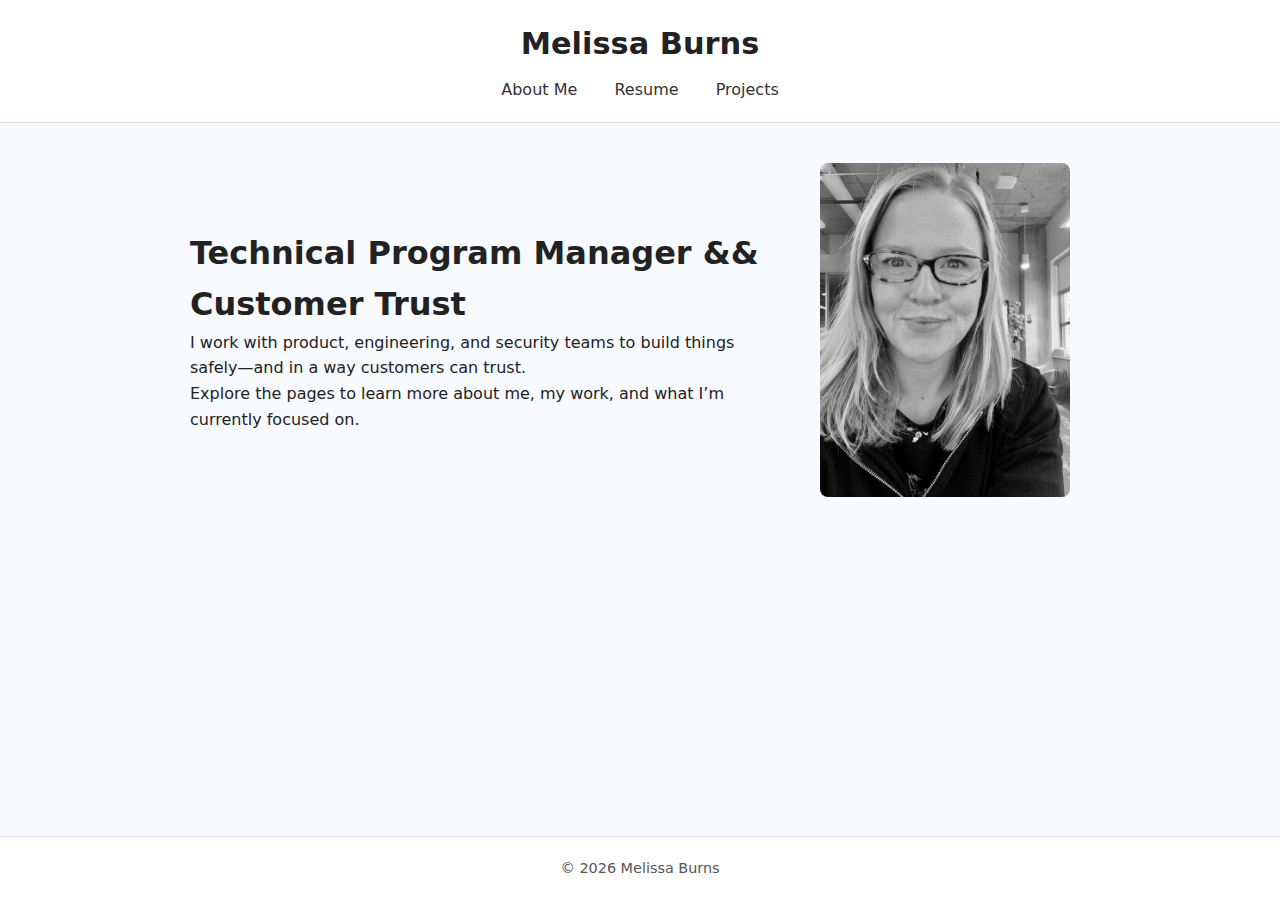
<file: index.html>
<!DOCTYPE html>
<html lang="en">
<head>
    <meta charset="UTF-8">
    <meta name="viewport" content="width=device-width, initial-scale=1.0">
    <title>Burns Security Labs Website</title>
    <link rel="stylesheet" href="style.css">
</head>
<body>
  <header>
   <h1>Melissa Burns</h1>
    <nav>
      <a href="about.html">About Me</a>
      <a href="resume.html">Resume</a>
      <a href="work.html">Projects</a>
    </nav>
  </header>

<main>
  <section class="layout">
    <div class="text">
     <h1>Technical Program Manager && Customer Trust</h1>
     <p>I work with product, engineering, and security teams to build things safely—and in a way customers can trust.</p>
      <p>Explore the pages to learn more about me, my work, and what I’m currently focused on.</p>
    </div>

    <div class="image">
      <img src="melissa1.jpg" alt="Melissa Burns">
    </div>
  </section>
</main>


  <footer>
    <p>© 2026 Melissa Burns</p>
  </footer>
</body>
</html>
</file>
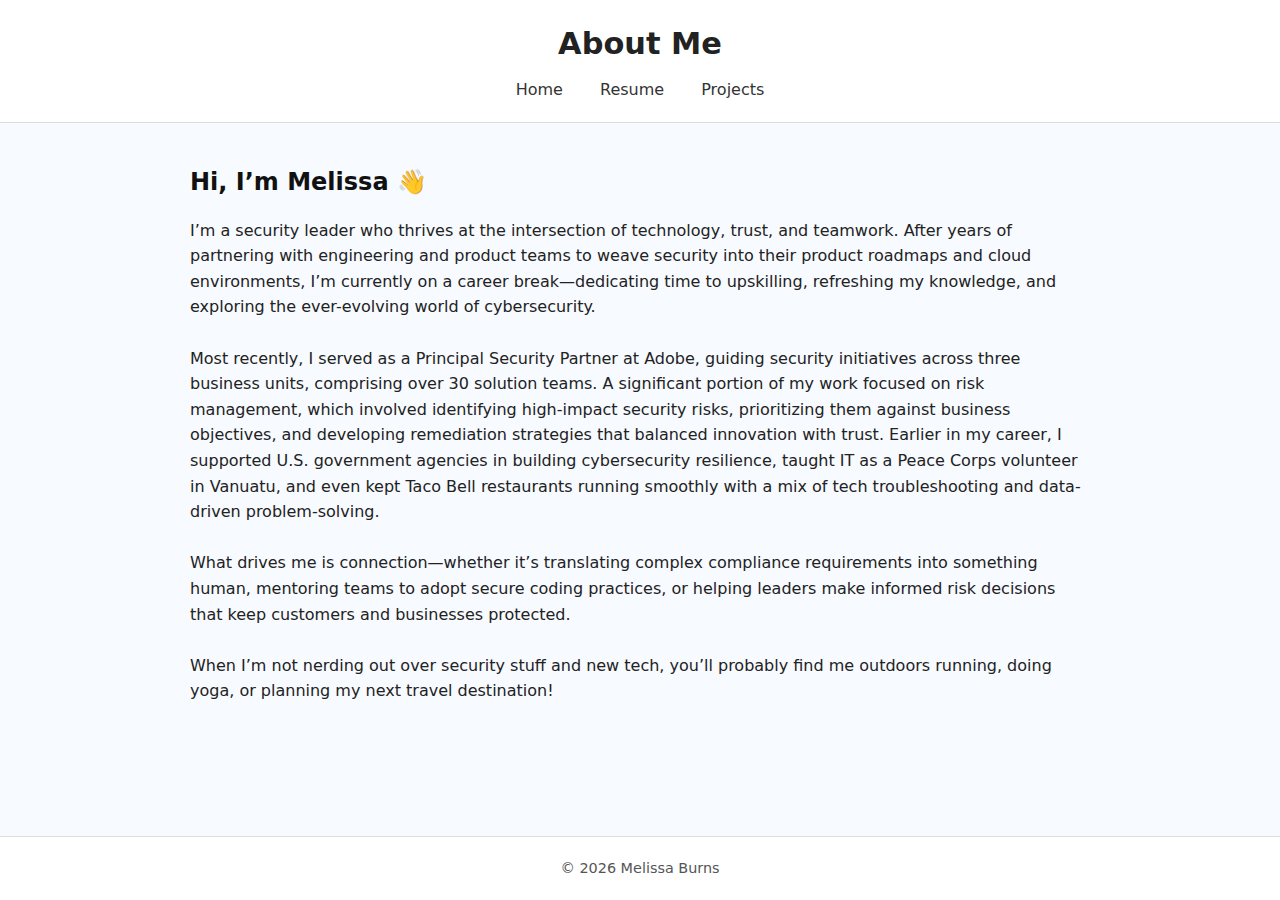
<file: about.html>
<!DOCTYPE html>
<html lang="en">
<head>
  <meta charset="UTF-8">
  <meta name="viewport" content="width=device-width, initial-scale=1.0">
  <title>Burns Security Labs Website</title>
  <link rel="stylesheet" href="style.css">
</head>
<body>
  <header>
    <h1>About Me</h1>
    <nav>
      <a href="index.html">Home</a>
      <a href="resume.html">Resume</a>
      <a href="work.html">Projects</a>
    </nav>
  </header>

  <main>
    <section>
      <h2>Hi, I’m Melissa 👋</h2>
      <p>I’m a security leader who thrives at the intersection of technology, trust, and teamwork. After years of partnering with engineering and product teams to weave security into their product roadmaps and cloud environments, I’m currently on a career break—dedicating time to upskilling, refreshing my knowledge, and exploring the ever-evolving world of cybersecurity.
        <br><br>Most recently, I served as a Principal Security Partner at Adobe, guiding security initiatives across three business units, comprising over 30 solution teams. A significant portion of my work focused on risk management, which involved identifying high-impact security risks, prioritizing them against business objectives, and developing remediation strategies that balanced innovation with trust. Earlier in my career, I supported U.S. government agencies in building cybersecurity resilience, taught IT as a Peace Corps volunteer in Vanuatu, and even kept Taco Bell restaurants running smoothly with a mix of tech troubleshooting and data-driven problem-solving.
        <br><br>What drives me is connection—whether it’s translating complex compliance requirements into something human, mentoring teams to adopt secure coding practices, or helping leaders make informed risk decisions that keep customers and businesses protected.
        <br><br>When I’m not nerding out over security stuff and new tech, you’ll probably find me outdoors running, doing yoga, or planning my next travel destination!</p>
    </section>
  </main>

  <footer>
    <p>© 2026 Melissa Burns</p>
  </footer>
</body>
</html>
</file>
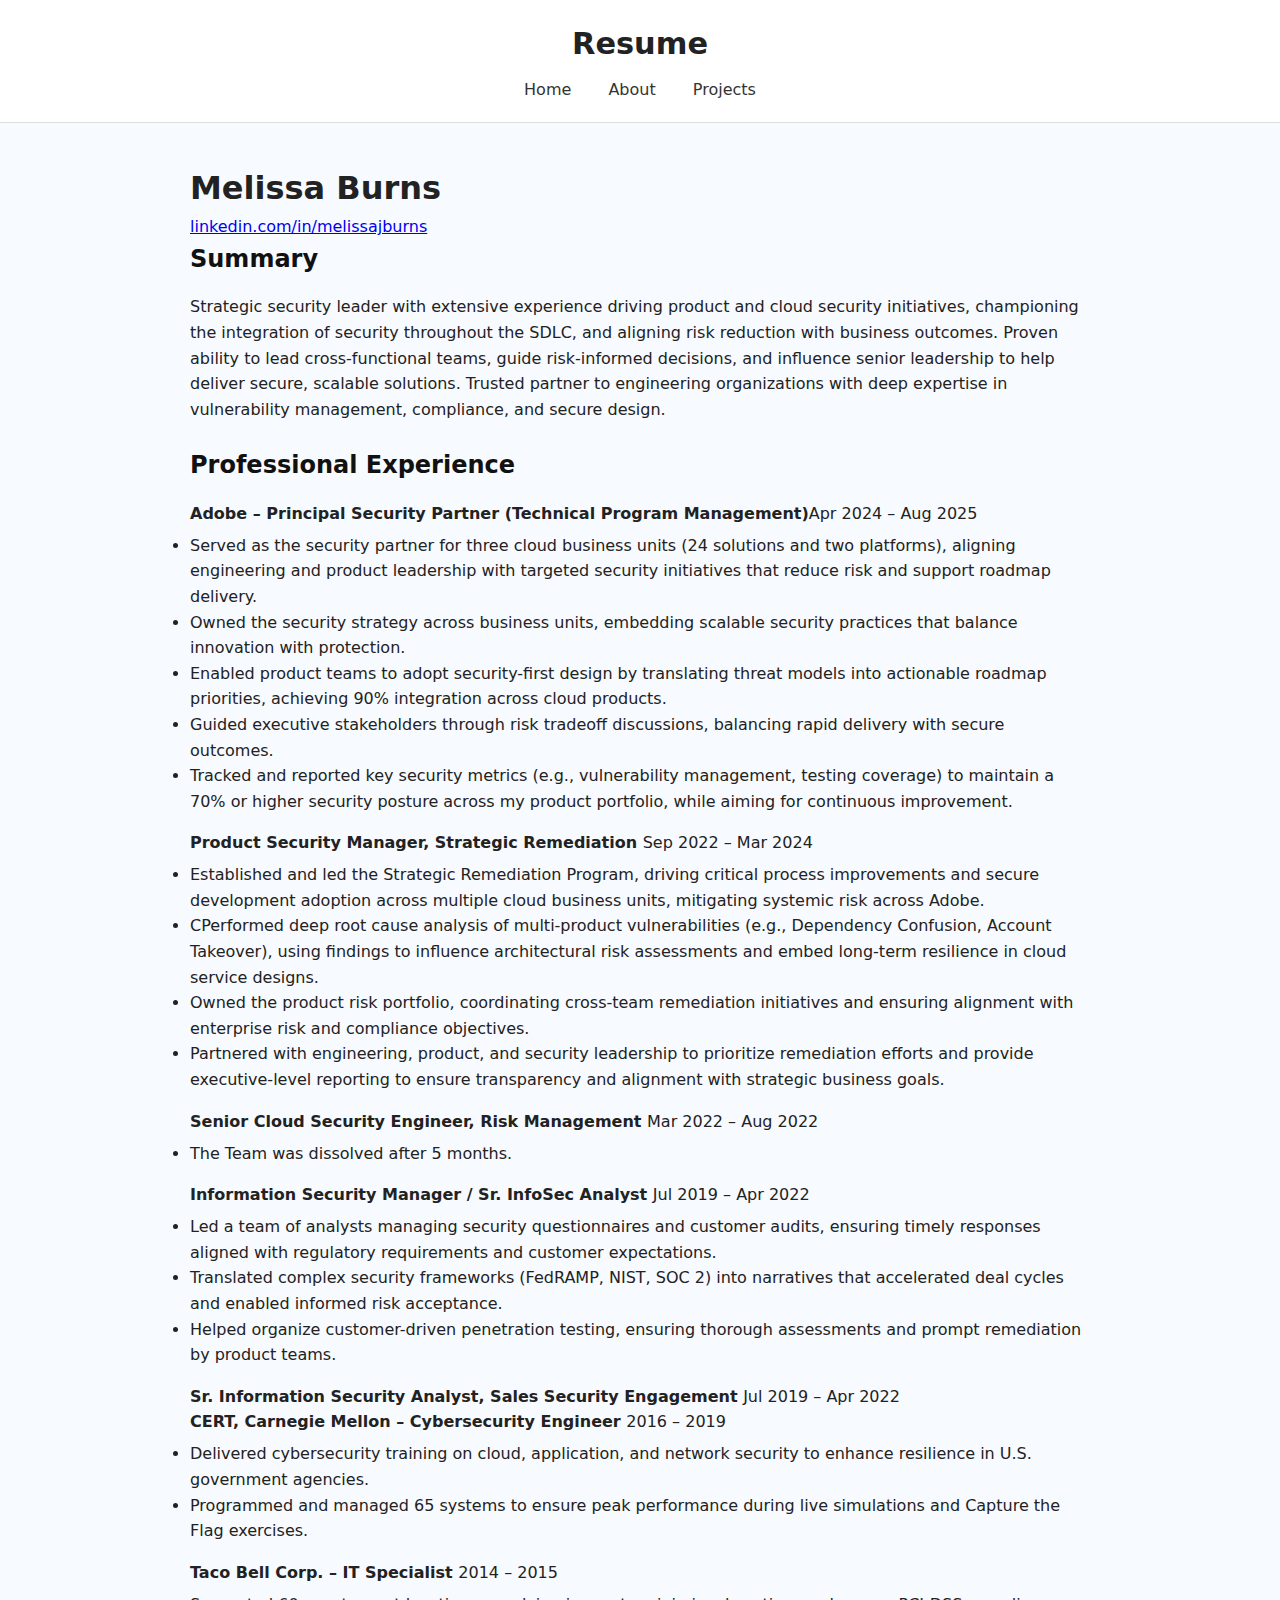
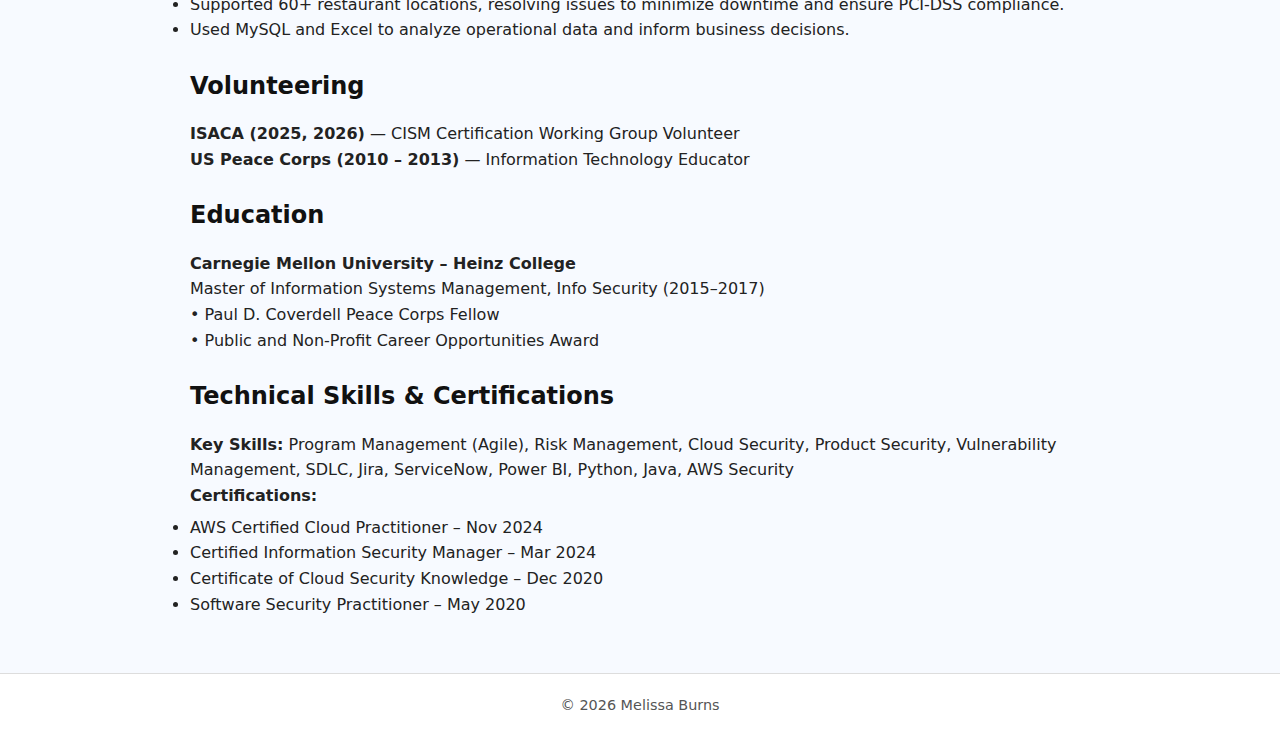
<file: resume.html>
<!DOCTYPE html>
<html lang="en">
<head>
  <meta charset="UTF-8">
  <meta name="viewport" content="width=device-width, initial-scale=1.0">
  <title>Burns Security Labs Website</title>
  <link rel="stylesheet" href="style.css">
</head>
<body>
  <header>
    <h1>Resume</h1>
    <nav>
      <a href="index.html">Home</a>
      <a href="about.html">About</a>
      <a href="work.html">Projects</a>
    </nav>
  </header>

  <main>
    <h1>Melissa Burns</h1>
  <p><a href="https://www.linkedin.com/in/melissajburns" target="_blank">linkedin.com/in/melissajburns</a></p>

  <div class="section">
    <h2>Summary</h2>
    <p>Strategic security leader with extensive experience driving product and cloud security initiatives, championing the integration of security throughout the SDLC, and aligning risk reduction with business outcomes. Proven ability to lead cross-functional teams, guide risk-informed decisions, and influence senior leadership to help deliver secure, scalable solutions. Trusted partner to engineering organizations with deep expertise in vulnerability management, compliance, and secure design.</p>
  </div>

  <div class="section">
    <h2>Professional Experience</h2>

    <p class="job-title"><strong>Adobe – Principal Security Partner (Technical Program Management)</strong><span class="date">Apr 2024 – Aug 2025</span></p>
    <div class="clear"></div>
    <ul>
      <li>Served as the security partner for three cloud business units (24 solutions and two platforms), aligning engineering and product leadership with targeted security initiatives that reduce risk and support roadmap delivery.</li>
      <li>Owned the security strategy across business units, embedding scalable security practices that balance innovation with protection.</li>
      <li>Enabled product teams to adopt security-first design by translating threat models into actionable roadmap priorities, achieving 90% integration across cloud products.</li>
      <li>Guided executive stakeholders through risk tradeoff discussions, balancing rapid delivery with secure outcomes.</li>
      <li>Tracked and reported key security metrics (e.g., vulnerability management, testing coverage) to maintain a 70% or higher security posture across my product portfolio, while aiming for continuous improvement.</li>
    </ul>

    <p class="job-title"><Strong>Product Security Manager, Strategic Remediation </Strong><span class="date">Sep 2022 – Mar 2024</span></p>
    <div class="clear"></div>
    <ul>
      <li>Established and led the Strategic Remediation Program, driving critical process improvements and secure development adoption across multiple cloud business units, mitigating systemic risk across Adobe.</li>
      <li>CPerformed deep root cause analysis of multi-product vulnerabilities (e.g., Dependency Confusion, Account Takeover), using findings to influence architectural risk assessments and embed long-term resilience in cloud service designs.</li>
      <li>Owned the product risk portfolio, coordinating cross-team remediation initiatives and ensuring alignment with enterprise risk and compliance objectives.</li>
      <li>Partnered with engineering, product, and security leadership to prioritize remediation efforts and provide executive-level reporting to ensure transparency and alignment with strategic business goals.</li>
    </ul>

    <p class="job-title"><Strong>Senior Cloud Security Engineer, Risk Management </Strong><span class="date">Mar 2022 – Aug 2022</span></p>
    <div class="clear"></div>
    <ul>
      <li> The Team was dissolved after 5 months.</li>
    </ul>

    <p class="job-title"><Strong>Information Security Manager / Sr. InfoSec Analyst </Strong><span class="date">Jul 2019 – Apr 2022</span></p>
    <div class="clear"></div>
    <ul>
      <li>Led a team of analysts managing security questionnaires and customer audits, ensuring timely responses aligned with regulatory requirements and customer expectations.</li>
      <li>Translated complex security frameworks (FedRAMP, NIST, SOC 2) into narratives that accelerated deal cycles and enabled informed risk acceptance.</li>
      <li>Helped organize customer-driven penetration testing, ensuring thorough assessments and prompt remediation by product teams.</li>
    </ul>

    <p class="job-title"><Strong>Sr. Information Security Analyst, Sales Security Engagement </Strong><span class="date">Jul 2019 – Apr 2022</span></p>

    <p class="job-title"><Strong>CERT, Carnegie Mellon – Cybersecurity Engineer </Strong><span class="date">2016 – 2019</span></p>
    <ul>
      <li>Delivered cybersecurity training on cloud, application, and network security to enhance resilience in U.S. government agencies.</li>
      <li>Programmed and managed 65 systems to ensure peak performance during live simulations and Capture the Flag exercises.</li>
    </ul>

    <p class="job-title"><Strong>Taco Bell Corp. – IT Specialist </Strong><span class="date">2014 – 2015</span></p>
    <ul>
      <li>Supported 60+ restaurant locations, resolving issues to minimize downtime and ensure PCI-DSS compliance.</li>
      <li>Used MySQL and Excel to analyze operational data and inform business decisions.</li>
    </ul>
  </div>

  <div class="section">
    <h2>Volunteering</h2>
    <p><strong>ISACA (2025, 2026)</strong> — CISM Certification Working Group Volunteer</p>
    <p><strong>US Peace Corps (2010 – 2013)</strong> — Information Technology Educator</p>
   </div> 

  <div class="section">
    <h2>Education</h2>
    <p><strong>Carnegie Mellon University – Heinz College</strong><br />
    Master of Information Systems Management, Info Security (2015–2017)<br />
    • Paul D. Coverdell Peace Corps Fellow<br />
    • Public and Non-Profit Career Opportunities Award</p>
  </div>

  <div class="section">
    <h2>Technical Skills & Certifications</h2>
    <p><strong>Key Skills:</strong> Program Management (Agile), Risk Management, Cloud Security, Product Security, Vulnerability Management, SDLC, Jira, ServiceNow, Power BI, Python, Java, AWS Security</p>
    <p><strong>Certifications:</strong></p>
    <ul>
      <li>AWS Certified Cloud Practitioner – Nov 2024</li>
      <li>Certified Information Security Manager – Mar 2024</li>
      <li>Certificate of Cloud Security Knowledge – Dec 2020</li>
      <li>Software Security Practitioner – May 2020</li>
    </ul>
  </div>
  </main>

  <footer>
    <p>© 2026 Melissa Burns</p>
  </footer>
</body>
</html>
</file>
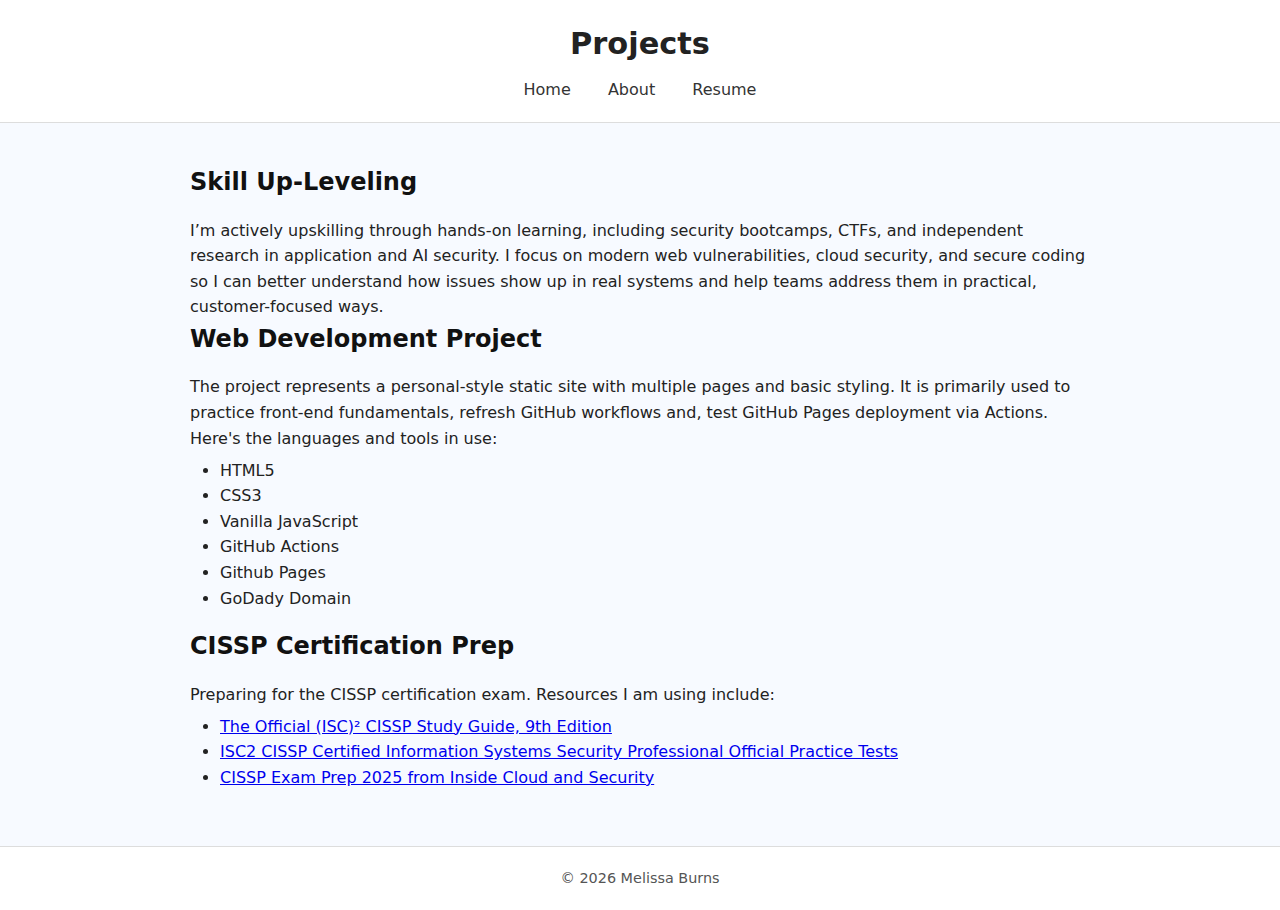
<file: work.html>
<!DOCTYPE html>
<html lang="en">
<head>
  <meta charset="UTF-8">
  <meta name="viewport" content="width=device-width, initial-scale=1.0">
  <title>Burns Security Labs Website</title>
  <link rel="stylesheet" href="style.css">
</head>
<body>
  <header>
    <h1>Projects</h1>
    <nav>
      <a href="index.html">Home</a>
      <a href="about.html">About</a>
      <a href="resume.html">Resume</a>
    </nav>
  </header>

  <main>
    <section>
      <h2>Skill Up-Leveling</h2>
      <p>I’m actively upskilling through hands-on learning, including security bootcamps, 
        CTFs, and independent research in application and AI security.
         I focus on modern web vulnerabilities, cloud security, and secure coding so I can better 
         understand how issues show up in real systems and help teams address them in practical, 
         customer-focused ways.</p>
    </section>
    <section>
      <h2>Web Development Project</h2>
      <p>The project represents a personal-style static site with multiple pages and basic styling. It is primarily used to practice front-end fundamentals, refresh GitHub workflows
          and, test GitHub Pages deployment via Actions. Here's the languages and tools in use:</p>
      <ul>
        <li style="margin-left: 30px;">HTML5</li>
        <li style="margin-left: 30px;">CSS3</li>
        <li style="margin-left: 30px;">Vanilla JavaScript</li>
        <li style="margin-left: 30px;">GitHub Actions</li>
        <li style="margin-left: 30px;">Github Pages</li>
        <li style="margin-left: 30px;">GoDady Domain</li>
</ul>
    </section>
    <section>
      <h2>CISSP Certification Prep</h2>
      <p>Preparing for the CISSP certification exam. Resources I am using include:
        <ul>
          <li style="margin-left: 30px;">
            <a href="https://www.amazon.com/Certified-Information-Security-Professional-Official/dp/1119786231" target="_blank" rel="noopener noreferrer"> The Official (ISC)² CISSP Study Guide, 9th Edition
            </a>
          </li> 
          <li style="margin-left: 30px;"> 
            <a href="https://www.amazon.com/Certified-Information-Security-Professional-Official-ebook/dp/B0D6J8PYZK/ref=tmm_kin_swatch_0" target="_blank" rel="noopener noreferrer"> ISC2 CISSP Certified Information Systems Security Professional Official Practice Tests
            </a>
          </li>
          <li style="margin-left: 30px;"> 
            <a href="https://www.youtube.com/watch?v=aLIFzIBNM_8&list=PL7XJSuT7Dq_XPK_qmYMqfiBjbtHJRWigD" target="_blank" rel="noopener noreferrer"> CISSP Exam Prep 2025 from Inside Cloud and Security
            </a>
          </li>
      </p>
    </section>

  </main>

  <footer>
    <p>© 2026 Melissa Burns</p>
  </footer>
</body>
</html>
</file>
<file: style.css>
/* ===== RESET ===== */
body, h1, h2, h3, p, ul, li {
  margin: 0;
  padding: 0;
}

/* ===== PAGE LAYOUT ===== */
body {
  font-family: system-ui, -apple-system, BlinkMacSystemFont, "Segoe UI", sans-serif;
  line-height: 1.6;
  color: #222;
  background-color: #f7faff;
  display: flex;
  flex-direction: column;
  min-height: 100vh;
}

/* ===== HEADER ===== */
header {
  background: #fff;
  border-bottom: 1px solid #ddd;
  padding: 1.25rem 1rem;
  text-align: center;
}

header h1 {
  font-size: 1.9rem;
  margin-bottom: 0.5rem;
}

nav {
  margin-top: 0.5rem;
}

nav a {
  margin: 0 1rem;
  text-decoration: none;
  color: #333;
  font-weight: 500;
}

nav a:hover {
  color: #0077cc;
}

/* ===== MAIN CONTENT ===== */
main {
  flex: 1;
  padding: 2.5rem 1.5rem;
  max-width: 900px;
  margin: 0 auto;
}

/* ===== SECTIONS ===== */
.section {
  margin-bottom: 24px;
}

.section:last-child {
  margin-bottom: 0;
}

/* ===== TYPOGRAPHY ===== */
h2 {
  font-size: 1.5rem;
  color: #111;
  margin-bottom: 1.0rem;
}

h3 {
  font-size: 1.2rem;
  color: #111;
  margin-bottom: 0.5rem;
}

ul {
  margin-top: 0.4rem;
  margin-bottom: 1rem;
}

/* ===== TEXT + IMAGE LAYOUT ===== */
section.layout {
  display: flex;
  align-items: center;
  gap: 2rem;
}

.text {
  flex: 2;
}

.image {
  flex: 1;
  display: flex;
  justify-content: center;
}

/* ===== IMAGE STYLING ===== */
.image img {
  width: 100%;
  max-width: 250px;
  height: auto;
  object-fit: cover;
  filter: grayscale(100%);
  border-radius: 8px;
}

/* ===== SKILLS GRID ===== */
.skills-grid {
  display: grid;
  grid-template-columns: repeat(auto-fit, minmax(260px, 1fr));
  gap: 16px;
}

.skill-card {
  background: #fff;
  border: 1px solid #e5e7eb;
  border-radius: 8px;
  padding: 16px;
}

.skill-card h3 {
  margin-bottom: 0.5rem;
}

.skill-card p {
  margin-bottom: 0;
}

/* ===== CERTIFICATIONS LIST ===== 
.cert-list {
  margin: 0;
  padding-left: 1.2rem;
}

.cert-list li {
  margin-bottom: 0.5rem;
}

.cert-list span {
  color: #6b7280;
  font-size: 0.9em;
}*/

/* ===== FOOTER ===== */
footer {
  text-align: center;
  padding: 1.25rem;
  background: #fff;
  border-top: 1px solid #ddd;
  font-size: 0.9rem;
  color: #555;
}

/* ===== RESPONSIVE ===== */
@media (max-width: 768px) {
  main {
    padding: 2rem 1.25rem;
  }

  section.layout {
    flex-direction: column;
    text-align: center;
  }

  .image img {
    width: 60%;
  }
}
</file>
